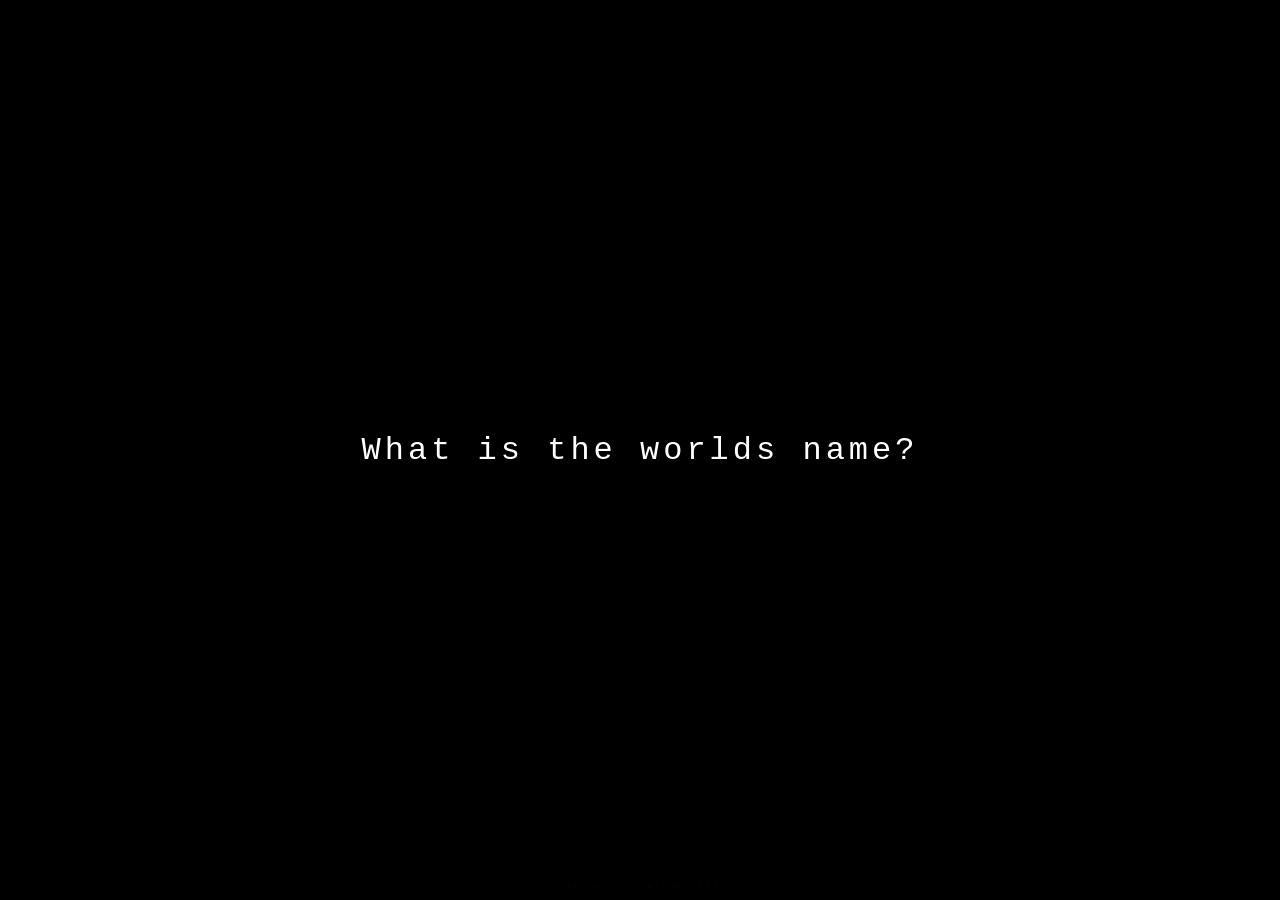
<file: index.html>
<!DOCTYPE html>
<html lang="en">
<head>

    <meta charset="UTF-8">
    <meta name="viewport" content="width=device-width, initial-scale=1.0">

    <title>loredumps</title>

    <link rel="stylesheet" href="global.css">

</head>
<body>

    <div class="pageContainer">

        <div class="mainText">
            What is the worlds name?
        </div>

        <div class="hiddenText">
            the urls, use the urls
        </div>

    </div>

</body>
</html>
</file>
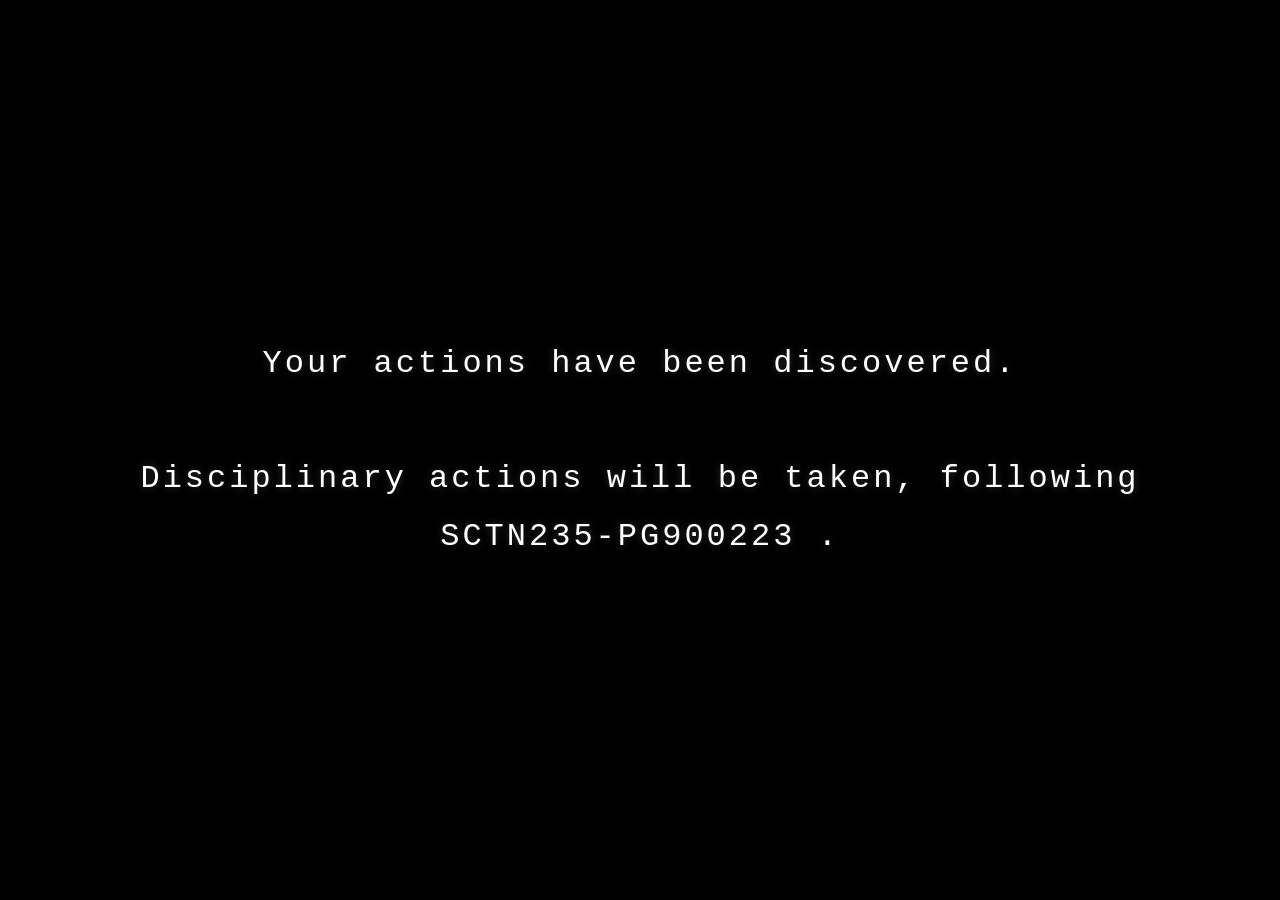
<file: deltria/index.html>
<!DOCTYPE html>
<html lang="en">
<head>

    <meta charset="UTF-8">
    <meta name="viewport" content="width=device-width, initial-scale=1.0">

    <title>deltria</title>

    <link rel="stylesheet" href="../global.css">

</head>
<body>

    <!-- Existing hidden content -->
    <div id="hexContainer"></div>

    <!-- Overlay -->
    <div class="warningOverlay">

        <div class="warningText">

            Your actions have been discovered.
            <br><br>
            Disciplinary actions will be taken,
            following SCTN235-PG900223 .

        </div>

    </div>

    <script src="script.js"></script>

</body>
</html>
</file>
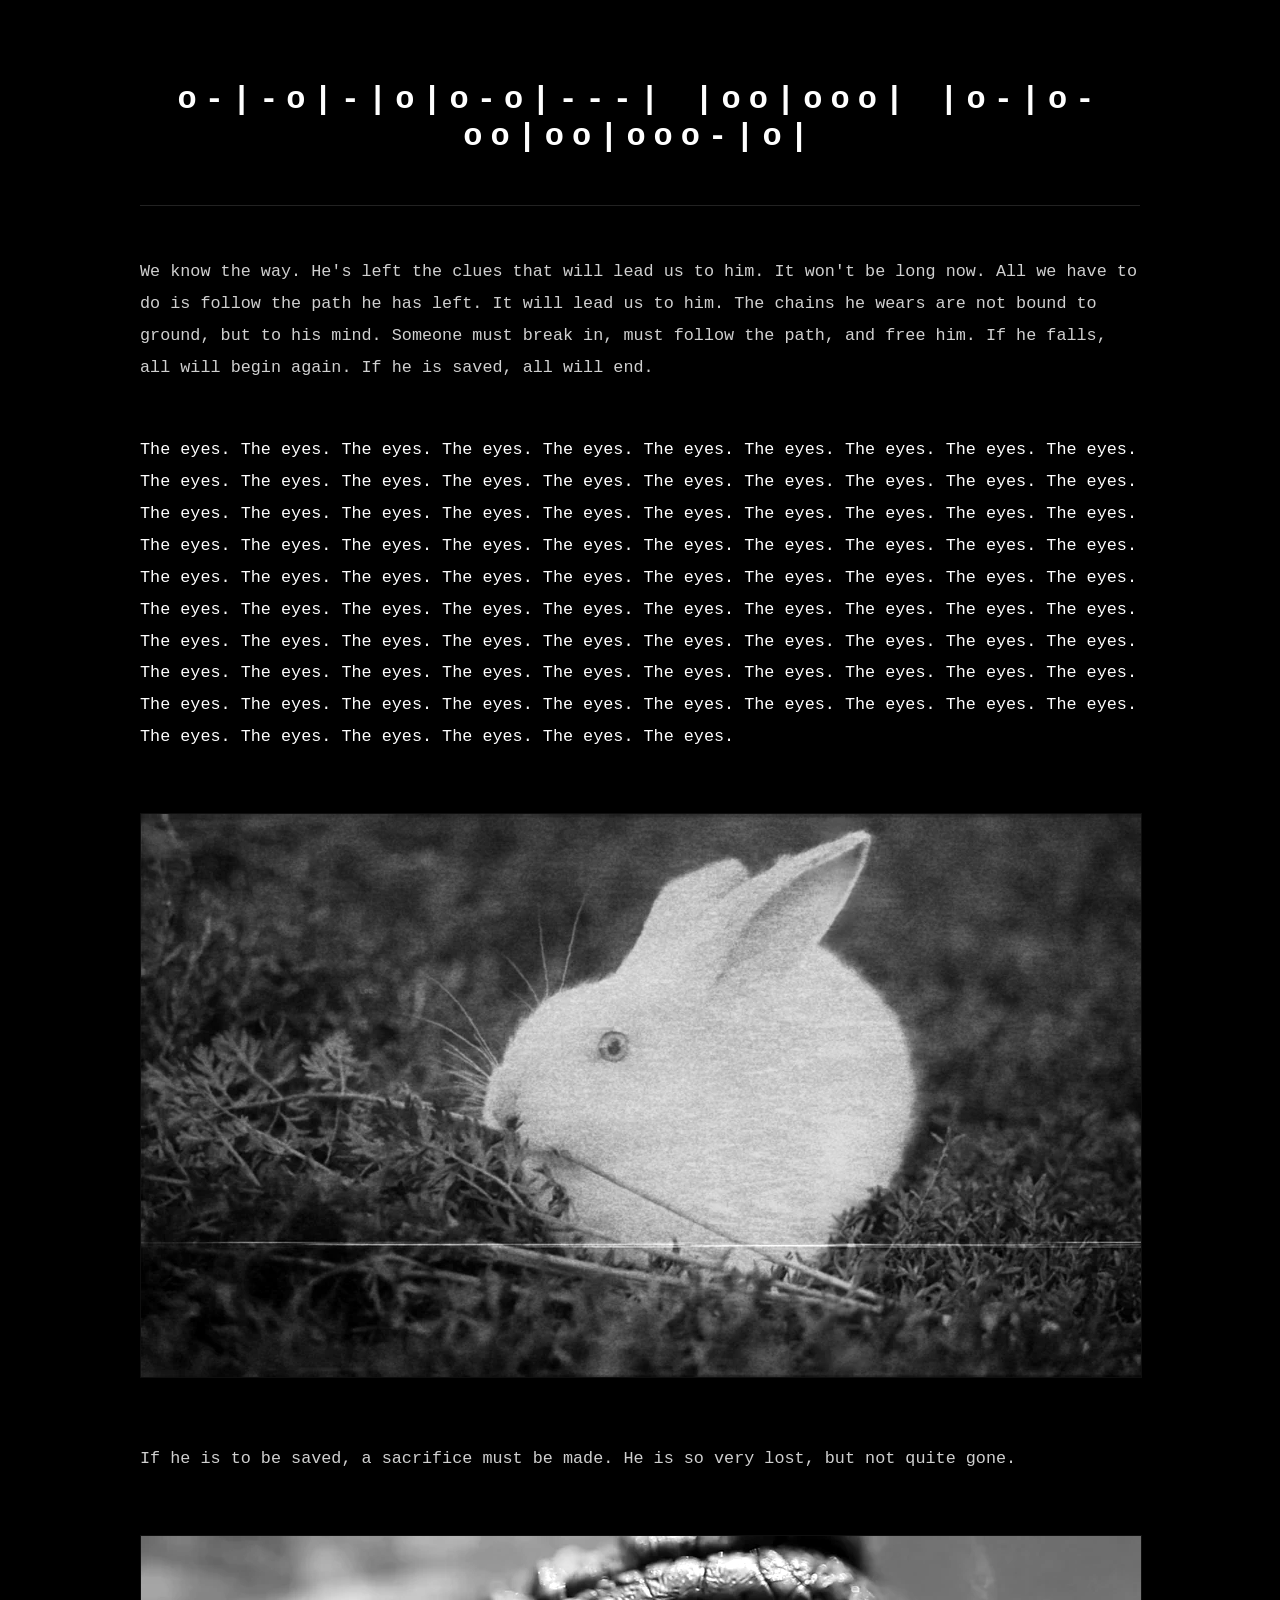
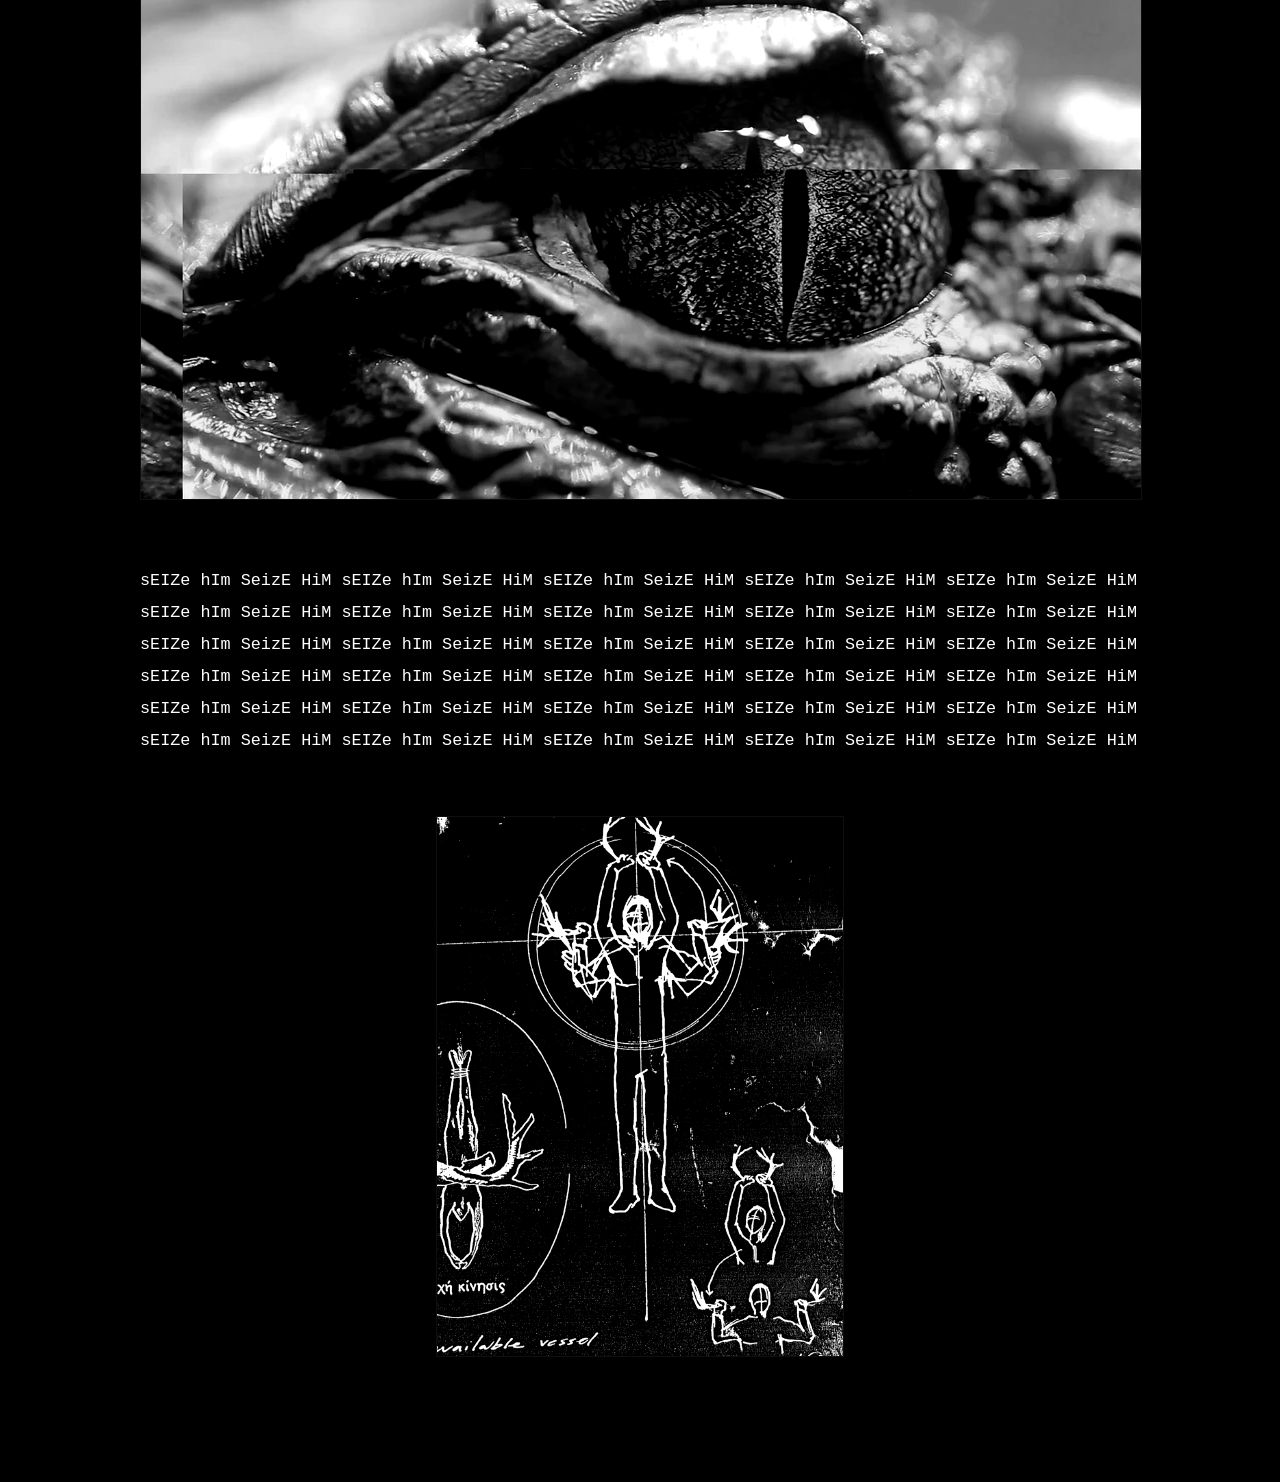
<file: deltria/antero-is-alive/index.html>
<!DOCTYPE html>
<html lang="en">
<head>

    <meta charset="UTF-8">
    <meta name="viewport" content="width=device-width, initial-scale=1.0">

    <title>Antero Is Alive</title>

    <link rel="stylesheet" href="style.css">

</head>
<body>

    <!-- He still remembers us, he still knows we're here, he's trapped, in a place only the vialists can access -->

    <div class="container">

        <h1>o-|-o|-|o|o-o|---| |oo|ooo| |o-|o-oo|oo|ooo-|o|</h1>

        <div class="divider"></div>

        <div class="textBlock">
            We know the way. He's left the clues that will lead us to him. It won't be long now. All we have to do
            is follow the path he has left. It will lead us to him. The chains he wears are not bound to ground, but to
            his mind. Someone must break in, must follow the path, and free him. If he falls, all will begin again. If
            he is saved, all will end. 
        </div>

        <div class="glitchBlock"
             data-text="Save him. PLease save him.">

            The eyes. The eyes. The eyes. The eyes. The eyes. The eyes. The eyes. The eyes. The eyes. The eyes. The eyes. The eyes.
            The eyes. The eyes. The eyes. The eyes. The eyes. The eyes. The eyes. The eyes. The eyes. The eyes. The eyes. The eyes.
            The eyes. The eyes. The eyes. The eyes. The eyes. The eyes. The eyes. The eyes. The eyes. The eyes. The eyes. The eyes.
            The eyes. The eyes. The eyes. The eyes. The eyes. The eyes. The eyes. The eyes. The eyes. The eyes. The eyes. The eyes.
            The eyes. The eyes. The eyes. The eyes. The eyes. The eyes. The eyes. The eyes. The eyes. The eyes. The eyes. The eyes.
            The eyes. The eyes. The eyes. The eyes. The eyes. The eyes. The eyes. The eyes. The eyes. The eyes. The eyes. The eyes.
            The eyes. The eyes. The eyes. The eyes. The eyes. The eyes. The eyes. The eyes. The eyes. The eyes. The eyes. The eyes.
            The eyes. The eyes. The eyes. The eyes. The eyes. The eyes. The eyes. The eyes. The eyes. The eyes. The eyes. The eyes.

        </div>

        <div class="imageContainer">

            <img
                src="Zoom.jpg"
                alt="Placeholder"
                class="contentImage"
            >

        </div>

        <div class="textBlock">
            If he is to be saved, a sacrifice must be made. He is so very lost, but not quite gone.
        </div>

        <div class="imageContainer">

            <img
                src="Eye.jpg"
                alt="Placeholder"
                class="contentImage"
            >

        </div>

        <div class="glitchBlock"
             data-text="A hand extended can be a life saved.">

            sEIZe hIm SeizE HiM sEIZe hIm SeizE HiM sEIZe hIm SeizE HiM sEIZe hIm SeizE HiM sEIZe hIm SeizE HiM sEIZe hIm SeizE HiM
            sEIZe hIm SeizE HiM sEIZe hIm SeizE HiM sEIZe hIm SeizE HiM sEIZe hIm SeizE HiM sEIZe hIm SeizE HiM sEIZe hIm SeizE HiM
            sEIZe hIm SeizE HiM sEIZe hIm SeizE HiM sEIZe hIm SeizE HiM sEIZe hIm SeizE HiM sEIZe hIm SeizE HiM sEIZe hIm SeizE HiM
            sEIZe hIm SeizE HiM sEIZe hIm SeizE HiM sEIZe hIm SeizE HiM sEIZe hIm SeizE HiM sEIZe hIm SeizE HiM sEIZe hIm SeizE HiM
            sEIZe hIm SeizE HiM sEIZe hIm SeizE HiM sEIZe hIm SeizE HiM sEIZe hIm SeizE HiM sEIZe hIm SeizE HiM sEIZe hIm SeizE HiM

        </div>

        <div class="imageContainer">

            <img
                src="adragpath.png"
                alt="Placeholder"
                class="contentImage"
            >

        </div>

    </div>

    

    <script src="script.js"></script>

</body>
</html>
</file>
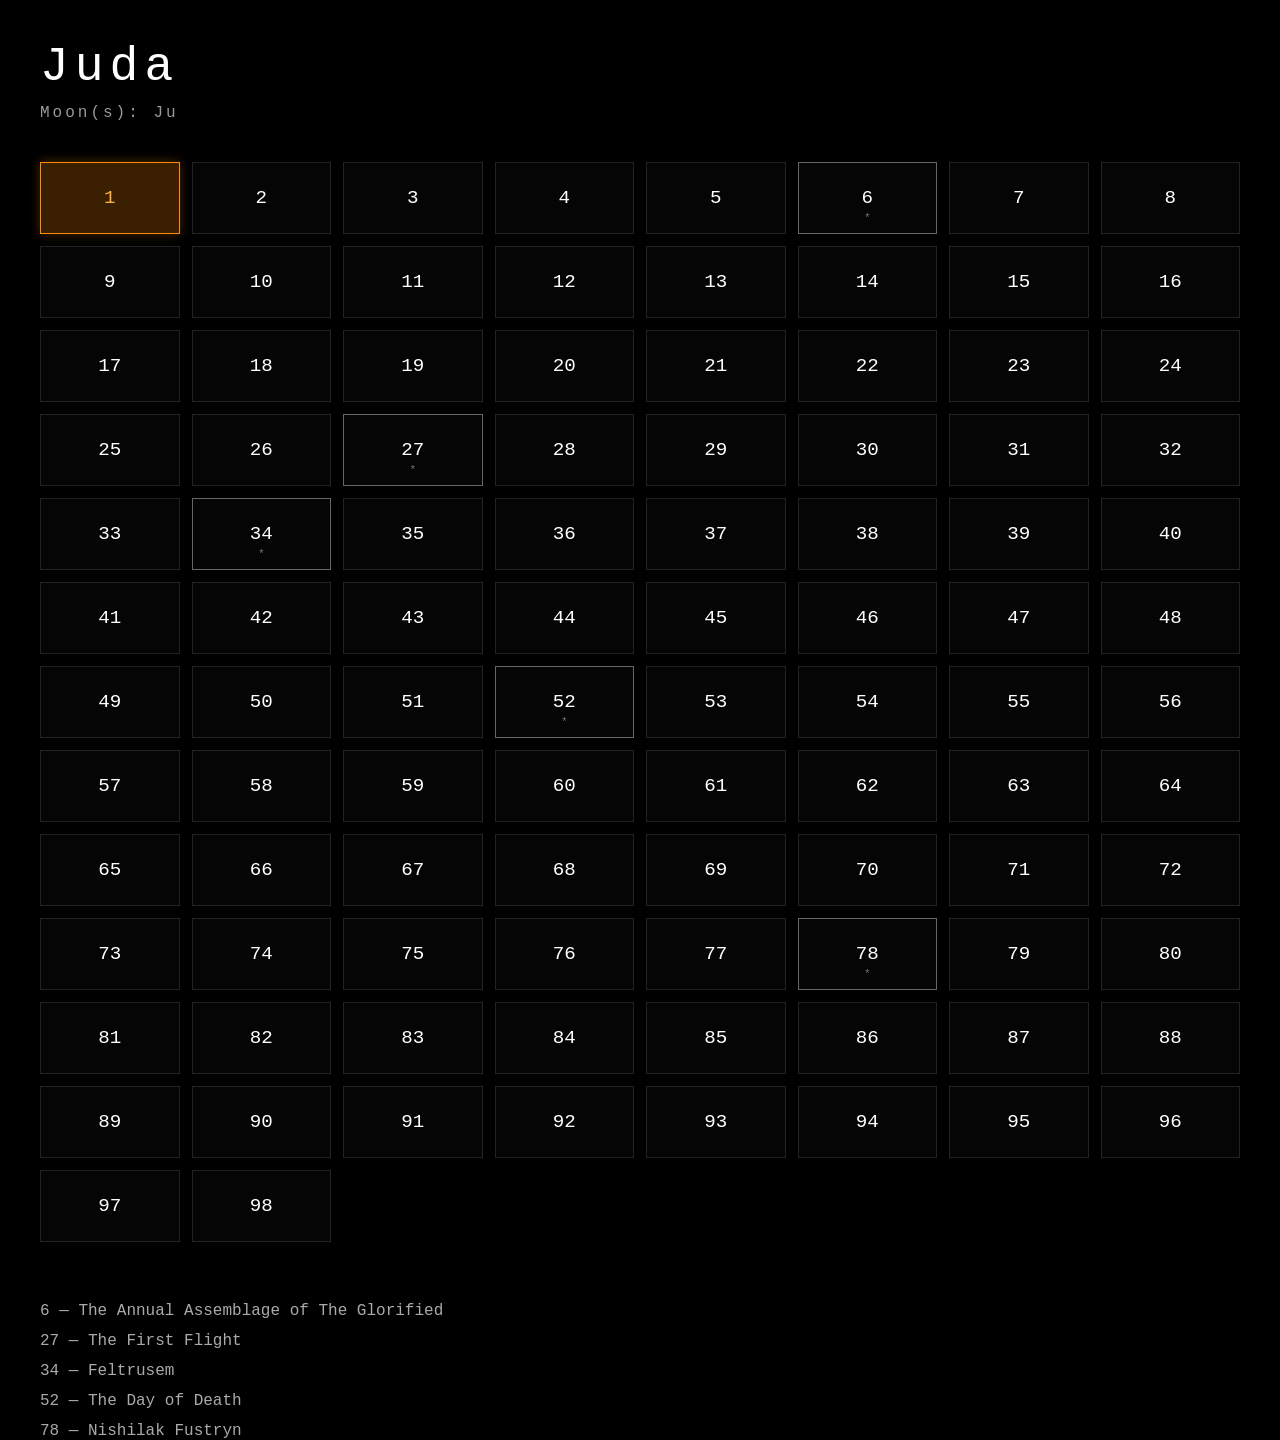
<file: deltria/calendar/index.html>
<!DOCTYPE html>
<html lang="en">
<head>

    <meta charset="UTF-8">
    <meta name="viewport" content="width=device-width, initial-scale=1.0">

    <title>Deltria Calendar</title>

    <link rel="stylesheet" href="../../global.css">

    <style>

        body {

            overflow-y: auto;

            padding: 40px;

            box-sizing: border-box;
        }

        .calendarContainer {

            max-width: 1200px;

            margin: auto;
        }

        .seasonTitle {

            font-size: 3rem;

            letter-spacing: 6px;

            margin-bottom: 10px;
        }

        .moonDisplay {

            color: #999;

            margin-bottom: 40px;

            letter-spacing: 3px;
        }

        .calendarGrid {

            display: grid;

            grid-template-columns: repeat(8, 1fr);

            gap: 12px;
        }

        .dayCell {

            border: 1px solid #222;

            height: 70px;

            display: flex;
            justify-content: center;
            align-items: center;

            font-size: 1.2rem;

            background: #050505;

            transition: 0.3s ease;
        }

        .currentDay {

            background: #3a1f00;

            border: 1px solid #ff8c00;

            color: #ffb347;

            box-shadow:
                0 0 10px rgba(255,140,0,0.3);
        }

        .holiday {

            border-color: #666;
        }

        .holiday::after {

            content: "*";

            position: absolute;

            margin-top: 40px;

            font-size: 0.7rem;

            color: #777;
        }

        .holidayList {

            margin-top: 60px;
        }

        .holidayItem {

            margin-bottom: 12px;

            color: #aaa;
        }

    </style>

</head>
<body>

    <div class="calendarContainer">

        <div class="seasonTitle" id="seasonTitle"></div>

        <div class="moonDisplay" id="moonDisplay"></div>

        <div class="calendarGrid" id="calendarGrid"></div>

        <div class="holidayList" id="holidayList"></div>

    </div>

    <script>

        /* =========================
           CHANGE THESE VALUES
        ========================= */

        const currentSeason = "Juda";
        const currentDay = 1;

        /* ========================= */

        const seasons = {

            "Nuzec": {
                duration: 97,
                moons: "Nuz",
                holidays: {
                    1: [
                        "The Rising Dawn",
                        "The Day of Freedom"
                    ],
                    49: ["Heaven’s Gazing"],
                    52: ["The Day of Death"]
                }
            },

            "Stinuz": {
                duration: 88,
                moons: "Nuz and Sti",
                holidays: {
                    32: ["The Lost Destination"],
                    52: ["The Day of Death"],
                    63: ["Harvlec"],
                    88: ["Juda Solstice"]
                }
            },

            "Juda": {
                duration: 98,
                moons: "Ju",
                holidays: {
                    6: ["The Annual Assemblage of The Glorified"],
                    27: ["The First Flight"],
                    34: ["Feltrusem"],
                    52: ["The Day of Death"],
                    78: ["Nishilak Fustryn"]
                }
            },

            "Stiju": {
                duration: 79,
                moons: "Ju and Sti",
                holidays: {
                    1: ["The Day of Memory"],
                    47: ["The Darkest Night"],
                    52: ["The Day of Death"],
                    79: ["The Bearing"]
                }
            }
        };

        const data = seasons[currentSeason];

        document.getElementById("seasonTitle")
            .textContent = currentSeason;

        document.getElementById("moonDisplay")
            .textContent = `Moon(s): ${data.moons}`;

        const grid =
            document.getElementById("calendarGrid");

        for (let i = 1; i <= data.duration; i++) {

            const cell =
                document.createElement("div");

            cell.classList.add("dayCell");

            if (i === currentDay) {
                cell.classList.add("currentDay");
            }

            if (data.holidays[i]) {
                cell.classList.add("holiday");
            }

            cell.textContent = i;

            grid.appendChild(cell);
        }

        const holidayList =
            document.getElementById("holidayList");

        for (const day in data.holidays) {

            const item =
                document.createElement("div");

            item.classList.add("holidayItem");

            item.textContent =
                `${day} — ${data.holidays[day].join(", ")}`;

            holidayList.appendChild(item);
        }

    </script>

</body>
</html>
</file>
<file: global.css>
/* =========================
   GLOBAL FOUNDATION
========================= */

body {

    margin: 0;
    padding: 0;

    width: 100vw;
    height: 100vh;

    background: black;
    color: white;

    overflow: hidden;

    font-family: Courier New, monospace;

    position: relative;
}

/* =========================
   STANDARD CONTAINERS
========================= */

.pageContainer {

    width: 100%;
    height: 100%;

    display: flex;
    justify-content: center;
    align-items: center;

    position: relative;
}

.contentContainer {

    max-width: 1000px;

    margin: auto;

    padding: 40px;
}

/* =========================
   TYPOGRAPHY
========================= */

.mainText {

    color: white;

    font-size: 2rem;

    letter-spacing: 4px;

    text-align: center;
}

.hiddenText {

    position: absolute;

    bottom: 8px;
    width: 100%;

    text-align: center;

    font-size: 0.55rem;

    color: #050505;

    letter-spacing: 2px;

    user-select: none;
}

.subtitle {

    color: #999;

    margin-bottom: 30px;
}

hr {

    border: 1px solid #222;

    margin: 30px 0;
}

/* =========================
   DISCIPLINARY OVERLAY
========================= */

.warningOverlay {

    position: fixed;

    top: 0;
    left: 0;

    width: 100%;
    height: 100%;

    background: rgba(0,0,0,0.97);

    display: flex;
    justify-content: center;
    align-items: center;

    z-index: 9999;

    text-align: center;

    padding: 40px;

    box-sizing: border-box;
}

.warningText {

    color: white;

    font-size: 2rem;

    letter-spacing: 3px;

    line-height: 1.8;

    max-width: 1000px;

    text-shadow:
        0 0 8px rgba(255,255,255,0.2);
}

/* =========================
   PDF DISPLAY
========================= */

.pdf-container {

    position: relative;

    width: 100%;
    height: 700px;

    overflow: hidden;

    border: 1px solid #222;

    background: black;

    filter:
        invert(1)
        contrast(1.3)
        brightness(0.9)
        grayscale(1);
}

.pdf-viewer {

    width: 100%;
    height: 100%;

    border: none;

    opacity: 0.92;
}

/* =========================
   GLITCH EFFECTS
========================= */

.glitch::before,
.glitch::after {

    content: "";

    position: absolute;

    top: 0;
    left: 0;

    width: 100%;
    height: 100%;

    pointer-events: none;

    background:
        repeating-linear-gradient(
            0deg,
            rgba(255,255,255,0.02),
            rgba(255,255,255,0.02) 1px,
            transparent 1px,
            transparent 3px
        );

    mix-blend-mode: screen;
}

.glitch::after {

    animation: glitchShift 0.15s infinite;

    opacity: 0.15;
}

@keyframes glitchShift {

    0% {
        transform: translate(0px, 0px);
    }

    25% {
        transform: translate(2px, -1px);
    }

    50% {
        transform: translate(-2px, 1px);
    }

    75% {
        transform: translate(1px, 2px);
    }

    100% {
        transform: translate(0px, 0px);
    }
}
</file>
<file: deltria/antero-is-alive/style.css>
body {

    margin: 0;
    padding: 0;

    background: #000;

    color: #d0d0d0;

    font-family: Courier New, monospace;

    overflow-x: hidden;
}

.container {

    max-width: 1000px;

    margin: auto;

    padding: 60px 30px;
}

h1 {

    text-align: center;

    letter-spacing: 8px;

    margin-bottom: 50px;

    color: white;
}

.divider {

    height: 1px;

    background: #222;

    margin-bottom: 50px;
}

.textBlock {

    margin-bottom: 50px;

    line-height: 1.9;

    font-size: 1.05rem;
}

.glitchBlock {

    position: relative;

    margin-bottom: 50px;

    line-height: 1.9;

    font-size: 1.05rem;

    color: white;
}

.imageContainer {

    margin: 60px 0;

    text-align: center;
}

.contentImage {

    max-width: 100%;

    border: 1px solid #222;

    filter:
        grayscale(1)
        contrast(1.2);
}
</file>
